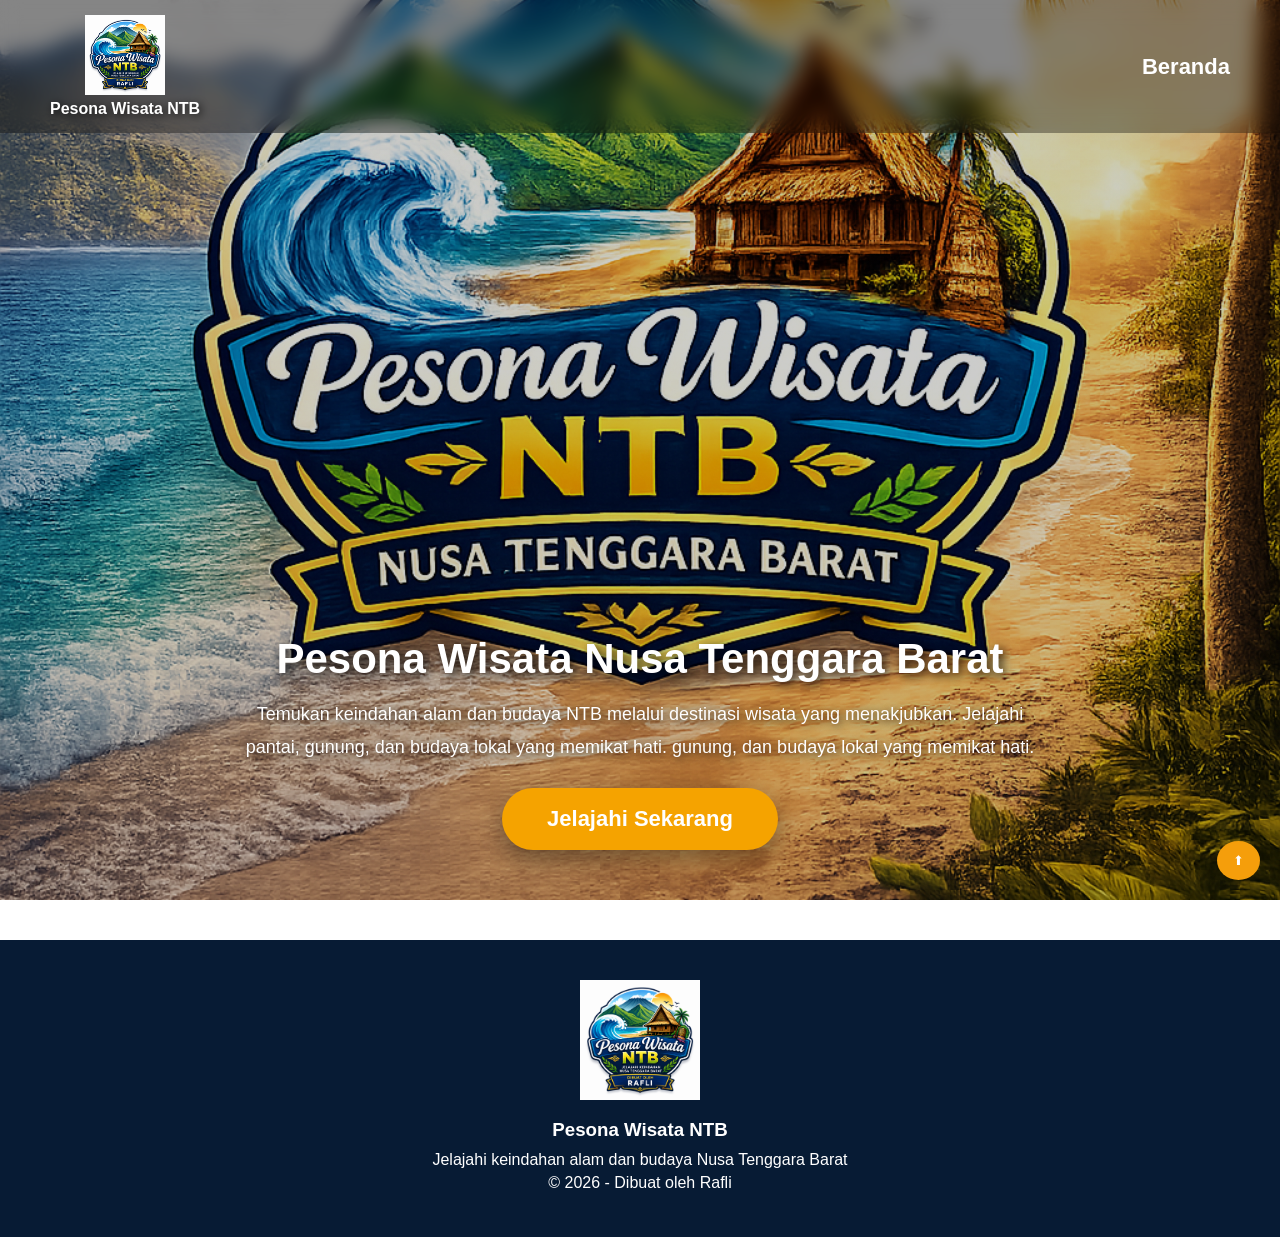
<file: index.html>
<!DOCTYPE html>
<html lang="id">
<head>
<meta charset="UTF-8">
<meta name="viewport" content="width=device-width, initial-scale=1.0">
<title>Pesona Wisata NTB</title>

<link rel="icon" href="logo.png">

<style>

*{
    margin:0;
    padding:0;
    box-sizing:border-box;
    font-family:'Poppins',sans-serif;
}

body{
    overflow-x:hidden;
}

/* Navbar */

nav{
    position:fixed;
    top:0;
    left:0;
    width:100%;

    display:flex;
    justify-content:space-between;
    align-items:center;

    padding:15px 50px;

    background:rgba(0,0,0,.35);
    backdrop-filter:blur(10px);

    z-index:1000;
}

.brand{
    display:flex;
    flex-direction:column;
    align-items:center;
}

.brand img{
    width:90px;
    height:90px;
    object-fit:contain;
}

.brand h2{
    color:white;
    font-size:16px;
    margin-top:5px;
    text-shadow:2px 2px 8px rgba(0,0,0,.8);
}

nav a{
    color:white;
    text-decoration:none;
    font-size:22px;
    font-weight:600;
}
/* Hero */

.hero{
    min-height:100vh;

    background:
    linear-gradient(
    rgba(0,0,0,.20),
    rgba(0,0,0,.20)),
    url('backgorund.png');

    background-size:cover;
    background-position:center;
    background-repeat:no-repeat;

    display:flex;
    justify-content:center;
    align-items:flex-end;

    text-align:center;
}
.hero-content{
    max-width:850px;
    color:white;
    margin-bottom:5px;
    padding:20px;
}
.hero h1{
    font-size:42px;
    margin-bottom:15px;
    text-shadow:3px 3px 10px rgba(0,0,0,.8);
}

.hero p{
    font-size:18px;
    line-height:1.8;
    margin-bottom:25px;
    text-shadow:2px 2px 8px rgba(0,0,0,.8);
}

.btn{
    display:inline-block;
    padding:18px 45px;
    background:#f5a300;
    color:white;
    text-decoration:none;
    font-size:22px;
    font-weight:bold;
    border-radius:50px;
    box-shadow:0 10px 25px rgba(0,0,0,.4);
    transition:.3s;
}

.btn:hover{
    background:#d98c00;
    transform:translateY(-3px);
}

/* Footer */

footer{
    background:#071b34;
    color:white;
    text-align:center;
    padding:40px 20px;
}

.footer-logo{
    width:120px;
    margin-bottom:15px;
}

footer h3{
    margin-bottom:10px;
}

footer p{
    margin:5px 0;
}

/* Mobile */

@media(max-width:768px){

.hero-logo{
    width:220px;
}

.hero h1{
    font-size:48px;
    max-width:800px;
    margin:0 auto 20px;
    line-height:1.3;
    text-align:center;
    text-shadow:3px 3px 10px rgba(0,0,0,.7);
}

.hero p{
    font-size:18px;
}

}
.brand{
    display:flex;
    flex-direction:column;
    align-items:center;
}

.brand img{
    width:80px;
    height:80px;
    object-fit:contain;
}

.brand h2{
    color:white;
    font-size:16px;
    margin-top:5px;
}
#myBtn{
position:fixed;
bottom:20px;
right:20px;
padding:12px 16px;
border:none;
border-radius:50%;
background:#f59e0b;
color:white;
cursor:pointer;
}

</style>
</head>
<button onclick="topFunction()" id="myBtn">
⬆
</button>
<body>

<nav>

<div class="brand">
    <img src="logo.png" alt="Logo NTB">
    <h2>Pesona Wisata NTB</h2>
</div>

<a href="index.html">Beranda</a>

</nav>

<section class="hero">

<div class="hero-content">

<h1>Pesona Wisata Nusa Tenggara Barat</h1>

<p>
Temukan keindahan alam dan budaya NTB melalui destinasi wisata yang menakjubkan. Jelajahi pantai, gunung, dan budaya lokal yang memikat hati.
gunung, dan budaya lokal yang memikat hati.

</p>

<a href="destinasi.html" class="btn">
Jelajahi Sekarang
</a>
<p id="visitorCount"></p>
</div>

</section>
<div id="tanggal" style="text-align:center; padding:20px; color:white;"></div>
<footer>

<img src="logo.png" alt="Logo NTB" class="footer-logo">

<h3>Pesona Wisata NTB</h3>

<p>
Jelajahi keindahan alam dan budaya Nusa Tenggara Barat
</p>

<p>
© 2026 - Dibuat oleh Rafli
</p>

</footer>

</body>
</html>
</file>
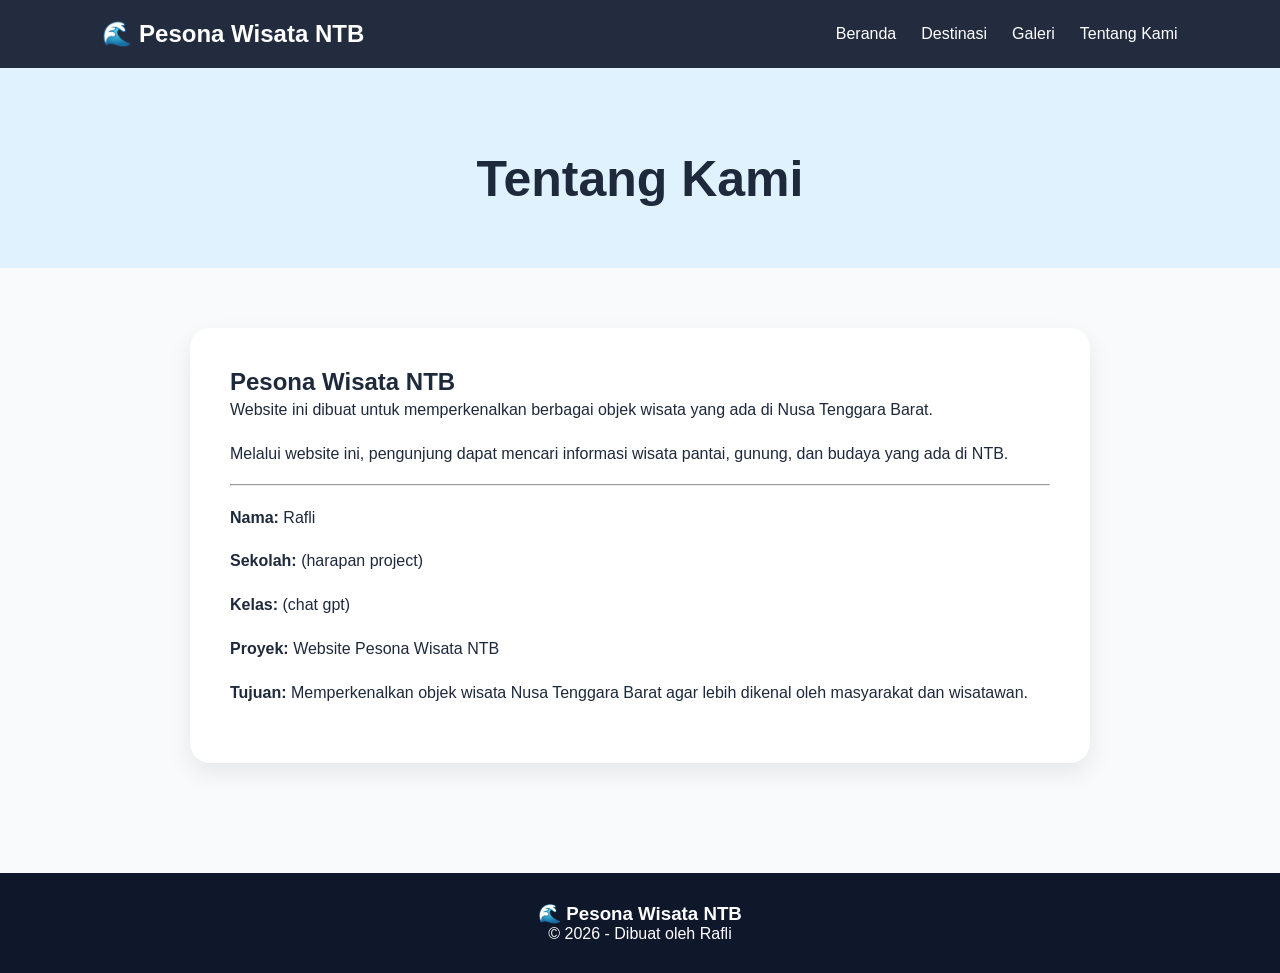
<file: tentang.html>
<!DOCTYPE html>
<html lang="id">
<head>
<meta charset="UTF-8">
<meta name="viewport" content="width=device-width, initial-scale=1.0">
<title>Tentang Kami</title>

<link rel="stylesheet" href="style.css">
</head>
<body>

<nav>
    <div class="logo">🌊 Pesona Wisata NTB</div>

    <ul>
        <li><a href="index.html">Beranda</a></li>
        <li><a href="destinasi.html">Destinasi</a></li>
        <li><a href="galeri.html">Galeri</a></li>
        <li><a href="tentang.html">Tentang Kami</a></li>
    </ul>
</nav>

<section class="page-header">
    <h1>Tentang Kami</h1>
</section>

<section class="about-section">

<div class="about-card">

<h2>Pesona Wisata NTB</h2>

<p>
Website ini dibuat untuk memperkenalkan berbagai
objek wisata yang ada di Nusa Tenggara Barat.
</p>

<p>
Melalui website ini, pengunjung dapat mencari
informasi wisata pantai, gunung, dan budaya
yang ada di NTB.
</p>

<hr><br>

<p><b>Nama:</b> Rafli</p>
<p><b>Sekolah:</b> (harapan project)</p>
<p><b>Kelas:</b> (chat gpt)</p>
<p><b>Proyek:</b> Website Pesona Wisata NTB</p>
<p><b>Tujuan:</b> Memperkenalkan objek wisata Nusa Tenggara Barat agar lebih dikenal oleh masyarakat dan wisatawan.</p>
</div>

</section>

<footer>

<h3>🌊 Pesona Wisata NTB</h3>

<p>© 2026 - Dibuat oleh Rafli</p>

</footer>

</body>
</html>
</file>
<file: style.css>
/* =====================
   RESET
===================== */
*{
    margin:0;
    padding:0;
    box-sizing:border-box;
    font-family:'Poppins',sans-serif;
    scroll-behavior:smooth;
}

body{
    background:#f8fafc;
    color:#1e293b;
}

/* =====================
   NAVBAR
===================== */
nav{
    position:fixed;
    top:0;
    left:0;
    width:100%;

    display:flex;
    justify-content:space-between;
    align-items:center;

    padding:20px 8%;

    background:rgba(15,23,42,0.9);
    backdrop-filter:blur(10px);

    z-index:1000;
}

.logo{
    color:white;
    font-size:24px;
    font-weight:700;
}

nav ul{
    display:flex;
    list-style:none;
}

nav ul li{
    margin-left:25px;
}

nav ul li a{
    color:white;
    text-decoration:none;
    font-weight:500;
    transition:0.3s;
}

nav ul li a:hover{
    color:#38bdf8;
}

/* =====================
   HERO
===================== */
.hero{
    height:100vh;

    background:
    linear-gradient(
        rgba(0,0,0,.5),
        rgba(0,0,0,.5)
    ),
    url('https://images.unsplash.com/photo-1507525428034-b723cf961d3e?auto=format&fit=crop&w=1600&q=80');

    background-size:cover;
    background-position:center;

    display:flex;
    justify-content:center;
    align-items:center;

    text-align:center;
}

.hero-content{
    color:white;
    max-width:800px;
    padding:20px;
}

.hero-content h1{
    font-size:60px;
    margin-bottom:20px;
}

.hero-content p{
    font-size:20px;
    margin-bottom:30px;
}

.btn{
    display:inline-block;
    padding:15px 35px;

    background:#0ea5e9;
    color:white;

    text-decoration:none;

    border-radius:50px;

    transition:.3s;
}

.btn:hover{
    background:#0284c7;
}

/* =====================
   SEARCH
===================== */
.search-section{
    padding:80px 10%;
    text-align:center;
}

.search-section h2{
    margin-bottom:20px;
}

.search-section input{
    width:500px;
    max-width:90%;

    padding:15px;

    border:1px solid #cbd5e1;
    border-radius:50px;

    font-size:16px;
}

/* =====================
   STATS
===================== */
.stats{
    display:flex;
    justify-content:center;
    gap:30px;

    padding:30px 10%;
    flex-wrap:wrap;
}

.stat-box{
    background:white;

    width:250px;

    padding:30px;

    text-align:center;

    border-radius:20px;

    box-shadow:0 10px 25px rgba(0,0,0,.08);
}

.stat-box h2{
    color:#0284c7;
    font-size:40px;
}

/* =====================
   DESTINASI
===================== */
.unggulan{
    padding:80px 10%;
}

.section-title{
    text-align:center;
    margin-bottom:40px;
    font-size:40px;
}

.cards{
    display:grid;
    grid-template-columns:
    repeat(auto-fit,minmax(300px,1fr));

    gap:30px;
}

.card{
    background:white;

    border-radius:20px;

    overflow:hidden;

    box-shadow:0 10px 25px rgba(0,0,0,.08);

    transition:.4s;
}

.card:hover{
    transform:translateY(-10px);
}

.card img{
    width:100%;
    height:220px;
    object-fit:cover;
}

.card h3{
    padding:15px;
}

.card p{
    padding:0 15px 20px;
    color:#64748b;
}

/* =====================
   PAGE HEADER
===================== */
.page-header{
    padding-top:150px;
    padding-bottom:60px;

    text-align:center;

    background:#e0f2fe;
}

.page-header h1{
    font-size:50px;
}

.page-header p{
    margin-top:10px;
}

/* =====================
   GALLERY
===================== */
.gallery{
    padding:60px 10%;

    display:grid;

    grid-template-columns:
    repeat(auto-fit,minmax(250px,1fr));

    gap:20px;
}

.gallery img{
    width:100%;
    height:250px;

    object-fit:cover;

    border-radius:15px;

    transition:.4s;
}

.gallery img:hover{
    transform:scale(1.05);
}

/* =====================
   ABOUT
===================== */
.about-section{
    padding:60px 10%;
}

.about-card{
    max-width:900px;

    margin:auto;

    background:white;

    padding:40px;

    border-radius:20px;

    box-shadow:0 10px 25px rgba(0,0,0,.08);
}

.about-card p{
    line-height:1.8;
    margin-bottom:15px;
}

/* =====================
   DETAIL WISATA
===================== */
.detail-container{
    padding:60px 10%;
}

.detail-image{
    width:100%;
    height:500px;

    object-fit:cover;

    border-radius:20px;

    margin-bottom:30px;
}

.detail-content{
    background:white;

    padding:30px;

    border-radius:20px;

    box-shadow:0 10px 25px rgba(0,0,0,.08);
}

.detail-content h2{
    margin-top:20px;
    margin-bottom:10px;
}

.detail-content p,
.detail-content li{
    line-height:1.8;
}

.btn-detail{
    display:inline-block;

    margin:15px;

    padding:10px 20px;

    background:#0284c7;
    color:white;

    text-decoration:none;

    border-radius:10px;
}

/* =====================
   FOOTER
===================== */
footer{
    background:#0f172a;

    color:white;

    text-align:center;

    padding:30px;
}

/* =====================
   RESPONSIVE
===================== */
@media(max-width:768px){

    nav{
        flex-direction:column;
        padding:15px;
    }

    nav ul{
        margin-top:10px;
        flex-wrap:wrap;
        justify-content:center;
    }

    nav ul li{
        margin:8px;
    }

    .hero-content h1{
        font-size:36px;
    }

    .hero-content p{
        font-size:16px;
    }

    .section-title{
        font-size:28px;
    }

}
/* Perbaikan Beranda */

.unggulan{
    padding:100px 10%;
}

.stats{
    margin-bottom:80px;
}

.card{
    text-align:center;
}

.card h3{
    font-size:24px;
}

.card p{
    padding:0 20px 20px;
}

.btn-detail{
    margin-bottom:20px;
}

footer{
    margin-top:50px;
}
.logo{
    display:flex;
    align-items:center;
    gap:10px;
}

.logo-img{
    width:45px;
    height:45px;
    border-radius:50%;
}
.hero-logo{
    width:250px;
    height:auto;
    margin-bottom:25px;
    background:white;
    padding:10px;
    border-radius:20px;
    box-shadow:0 10px 25px rgba(0,0,0,.3);
}
.hero-logo{
    width:320px;
    height:auto;
    margin-bottom:25px;
    background:white;
    padding:10px;
    border-radius:20px;
    box-shadow:0 10px 25px rgba(0,0,0,.3);
}
</file>
